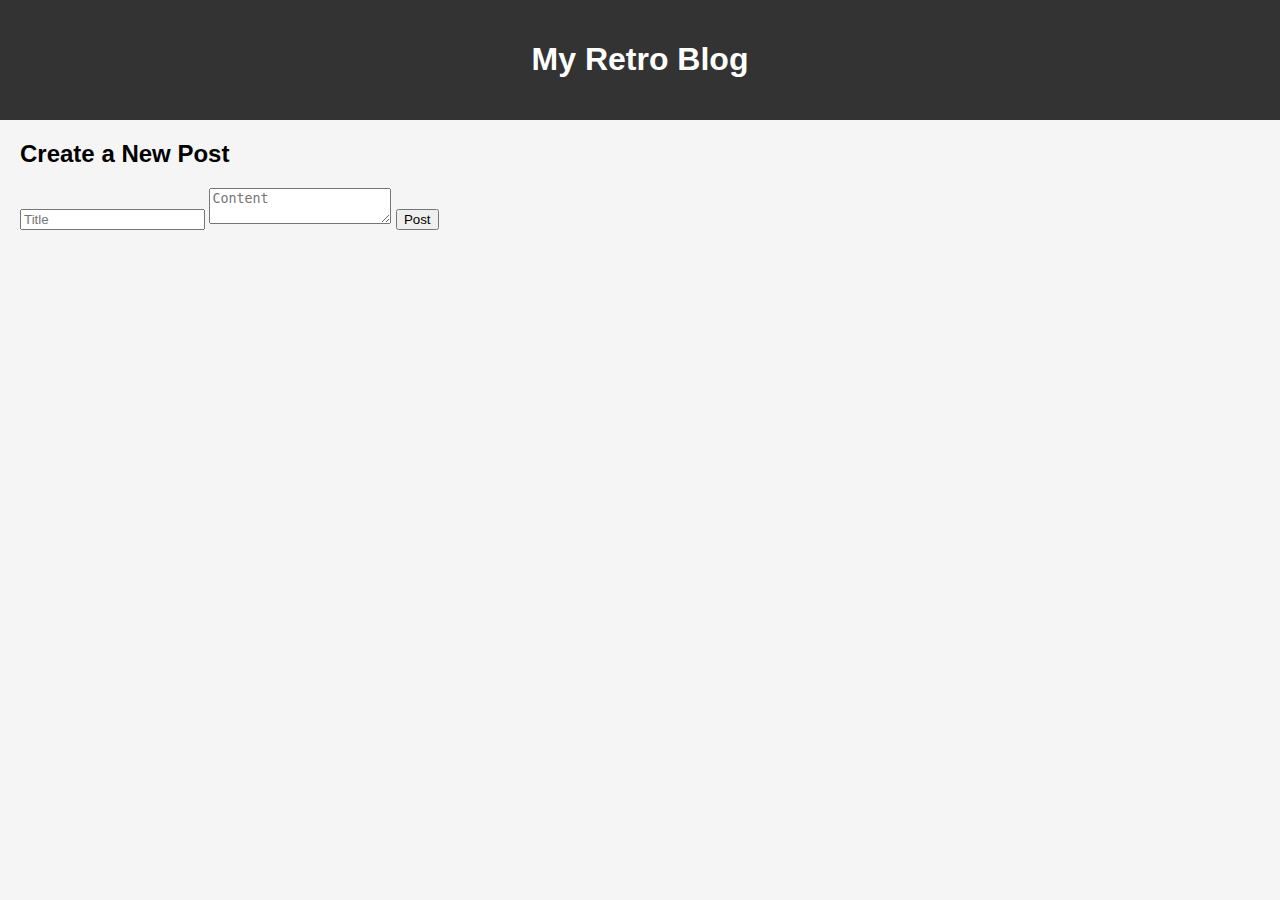
<file: Blog Studio/index.html>
<!DOCTYPE html>
<html>

<head>
  <title>My Retro Blog</title>
  <link rel="stylesheet" type="text/css" href="style.css">
  <script src="script.js"></script>
</head>

<body>
  <div id="header">
    <h1>My Retro Blog</h1>
  </div>

  <div id="content">
    <div id="new-post">
      <h2>Create a New Post</h2>
      <input type="text" id="post-title" placeholder="Title">
      <textarea id="post-content" placeholder="Content"></textarea>
      <button onclick="createPost()">Post</button>
    </div>

    <div id="post-container">
      <!-- Existing posts will be dynamically added here -->
    </div>
  </div>
</body>

</html>
</file>
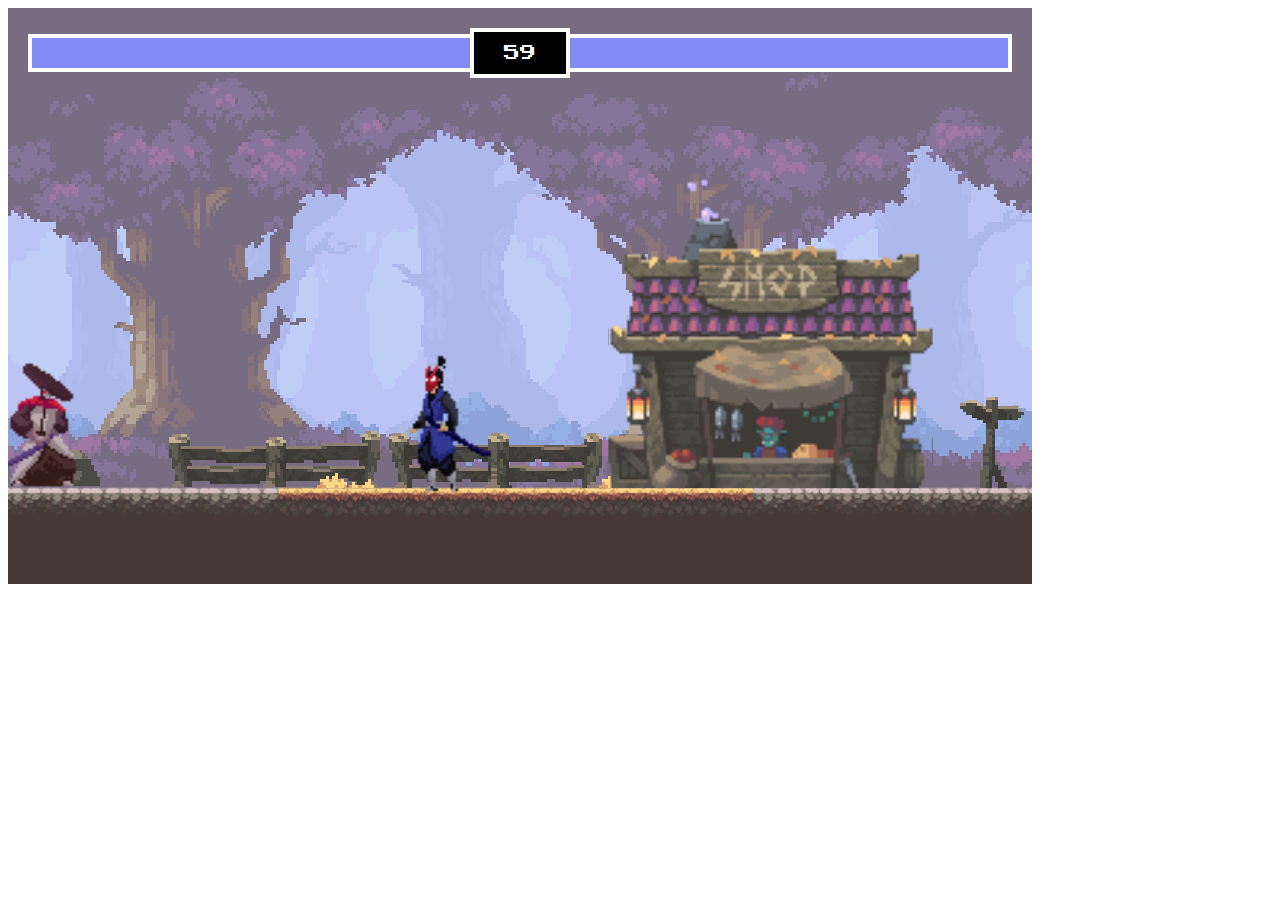
<file: Unmortal Combat/index.html>
<head>
  <link rel="preconnect" href="https://fonts.googleapis.com" />
  <link rel="preconnect" href="https://fonts.gstatic.com" crossorigin />
  <link
    href="https://fonts.googleapis.com/css2?family=Press+Start+2P&display=swap"
    rel="stylesheet"
  />
  <style>
    * {
      box-sizing: border-box;
      font-family: 'Press Start 2P', cursive;
    }
  </style>
</head>
<body>
  <!-- red container div -->
  <div style="position: relative; display: inline-block">
    <!-- smaller red container div -->
    <div
      style="
        position: absolute;
        display: flex;
        width: 100%;
        align-items: center;
        padding: 20px;
      "
    >
      <!-- player health -->
      <div
        style="
          position: relative;
          width: 100%;
          display: flex;
          justify-content: flex-end;
          border-top: 4px solid white;
          border-left: 4px solid white;
          border-bottom: 4px solid white;
        "
      >
        <div style="background-color: red; height: 30px; width: 100%"></div>
        <div
          id="playerHealth"
          style="
            position: absolute;
            background: #818cf8;
            top: 0;
            right: 0;
            bottom: 0;
            width: 100%;
          "
        ></div>
      </div>

      <!-- timer -->
      <div
        id="timer"
        style="
          background-color: black;
          width: 100px;
          height: 50px;
          flex-shrink: 0;
          display: flex;
          align-items: center;
          justify-content: center;
          color: white;
          border: 4px solid white;
        "
      >
        10
      </div>
      <!-- enemy health -->
      <div
        style="
          position: relative;
          width: 100%;
          border-top: 4px solid white;
          border-bottom: 4px solid white;
          border-right: 4px solid white;
        "
      >
        <div style="background-color: red; height: 30px"></div>
        <div
          id="enemyHealth"
          style="
            position: absolute;
            background: #818cf8;
            top: 0;
            right: 0;
            bottom: 0;
            left: 0;
          "
        ></div>
      </div>
      <div></div>
    </div>
    <div
      id="displayText"
      style="
        position: absolute;
        color: white;
        align-items: center;
        justify-content: center;
        top: 0;
        right: 0;
        bottom: 0;
        left: 0;
        display: none;
      "
    >
      Tie
    </div>
    <canvas></canvas>
  </div>

  <script
    src="https://cdnjs.cloudflare.com/ajax/libs/gsap/3.9.1/gsap.min.js"
    integrity="sha512-H6cPm97FAsgIKmlBA4s774vqoN24V5gSQL4yBTDOY2su2DeXZVhQPxFK4P6GPdnZqM9fg1G3cMv5wD7e6cFLZQ=="
    crossorigin="anonymous"
    referrerpolicy="no-referrer"
  ></script>
  <script src="js/utils.js"></script>
  <script src="js/classes.js"></script>
  <script src="index.js"></script>
</body>
</file>
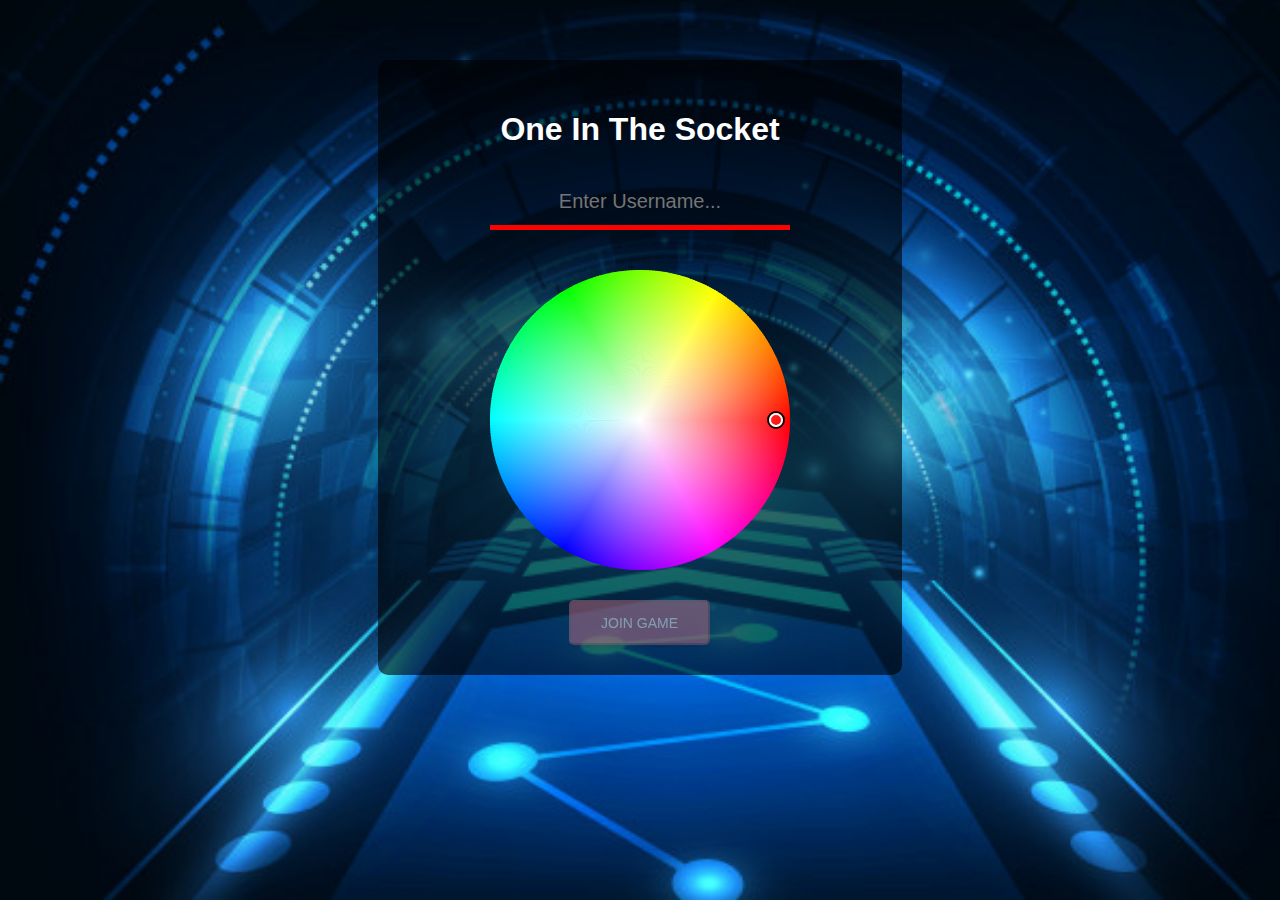
<file: 2D shooter/public/index.html>
<!DOCTYPE html>
<html lang="en">
  <head>
    <meta charset="UTF-8" />
    <meta name="viewport" content="width=device-width, initial-scale=1.0" />
    <meta http-equiv="X-UA-Compatible" content="ie=edge" />
    <link rel="stylesheet" href="css/index.css" />
    <script src="assets/iro.min.js"></script>

    <title>One In The Socket</title>
  </head>
  <body class="text">
    <div class="container">
      <h1>
        One In The Socket
      </h1>
      <form onsubmit="return joinGame();">
        <input type="text" maxlength=15 placeholder="Enter Username..." id="username" onkeyup="stoppedTyping()" />
        <br />
        <div class="wheel" id="colorWheelDemo"></div>
        <br />
        <div style="text-align:center">
          <button
            type="submit"
            class="button notransition"
            id="joinButton"
            disabled
          >
            Join Game
          </button>
        </div>
      </form>
    </div>
    <script src="menu.js"></script>
  </body>
</html>
</file>
<file: Blog Studio/style.css>
body {
    background-color: #f5f5f5;
    font-family: Consolas, sans-serif;
    margin: 0;
    padding: 0;
  }
  
  #header {
    background-color: #333;
    color: #fff;
    padding: 20px;
    text-align: center;
  }
  
  #content {
    margin: 20px;
  }
  
  .post {
    background-color: #fff;
    border: 1px solid #ccc;
    margin-bottom: 20px;
    padding: 20px;
  }
  
  .post-title {
    font-size: 24px;
    margin: 0;
  }
  
  .post-date {
    color: #999;
    font-size: 14px;
    margin-top: 5px;
  }
  
  .post-content {
    margin-top: 10px;
  }
  
  #footer {
    background-color: #333;
    color: #fff;
    padding: 10px;
    text-align: center;
  }
</file>
<file: 2D shooter/public/css/index.css>
@import url("https://fonts.googleapis.com/css?family=Raleway:400,400i,700");

body {
  background-image: url("../assets/menu_background.jpg");
  background-repeat: no-repeat;
  background-attachment: fixed;
  background-size: cover;
  position: relative;
  padding: 10px;
  margin: 50px;
}

h1 {
  text-align: center;
}

input[type=text] {
  width: 100%;
  padding: 12px 20px;
  margin: 8px 0;
  box-sizing: border-box;
  border: none;
  border-bottom: 5px solid red;
  background-color: transparent;
  color: white;
  font-size: 20px;
  margin-bottom: 40px;
  text-align:center;
  width: 300px;
}

.text {
  color: white;
  font-family: -apple-system, BlinkMacSystemFont, 'Segoe UI', Roboto, Oxygen, Ubuntu, Cantarell, 'Open Sans', 'Helvetica Neue', sans-serif;
}

.form {
  font-family: arial, sans-serif;
  line-height: 4;
  margin-bottom: -25px;
}

.container {
  padding: 30px;
  /* position: absolute; */
  margin: auto;
  width: 40%;
  /* top: 50%; */
  /* left: 50%; */
  /* transform: translate(-50%, 50%); */
  background-color: rgba(0, 0, 0, 0.6);
  border-radius: 10px;
  text-align: left;
}

@keyframes pulse {
  0% {
    transform: scale(0);
    opacity: 0;
  }
  33% {
    transform: scale(1);
    opacity: 1;
  }
  100% {
    transform: scale(3);
    opacity: 0;
  }
}

.button {
  display: inline-flex;
  margin-top: 0.9em;
  align-items: center;
  background: #c06c84;
  box-shadow: 0 3px 2px 0 rgba(0, 0, 0, 0.1);
  border-radius: 5px;
  height: 45px;
  padding: 0 30px;
  color: #fff;
  font-family: Lato, Arial, sans-serif;
  text-transform: uppercase;
  text-decoration: none;
  transition: background 0.3s, transform 0.3s, box-shadow 0.3s;
  will-change: transform;
  font-size: 14px;
  cursor: pointer;
}

.animate {
  -webkit-transition: border-color 0.4s, color 0.4s;
  transition: border-color 0.4s, color 0.4s;
}
.animate::before {
  content: "";
  position: absolute;
  top: 0;
  left: 0;
  width: 100%;
  height: 100%;
  background: #37474f;
  z-index: -1;
  opacity: 0;
  -webkit-transform: scale3d(0.7, 1, 1);
  transform: scale3d(0.7, 1, 1);
  -webkit-transition: -webkit-transform 0.4s, opacity 0.4s;
  transition: transform 0.4s, opacity 0.4s;
  -webkit-transition-timing-function: cubic-bezier(0.2, 1, 0.3, 1);
  transition-timing-function: cubic-bezier(0.2, 1, 0.3, 1);
}

.animate:hover {
  color: #fff;
  border-color: #37474f;
}
.animate:hover::before {
  opacity: 1;
  -webkit-transform: translate3d(0, 0, 0);
  transform: translate3d(0, 0, 0);
  border-radius: 5px;
}

form {
  text-align: center;
}

.notransition {
  opacity: 0.5;
  -webkit-transition: none !important;
  -moz-transition: none !important;
  -o-transition: none !important;
  transition: none !important;
}

.iro__slider {
  display: none !important;
}

.iro__colorPicker {
  margin: auto;
}
</file>
